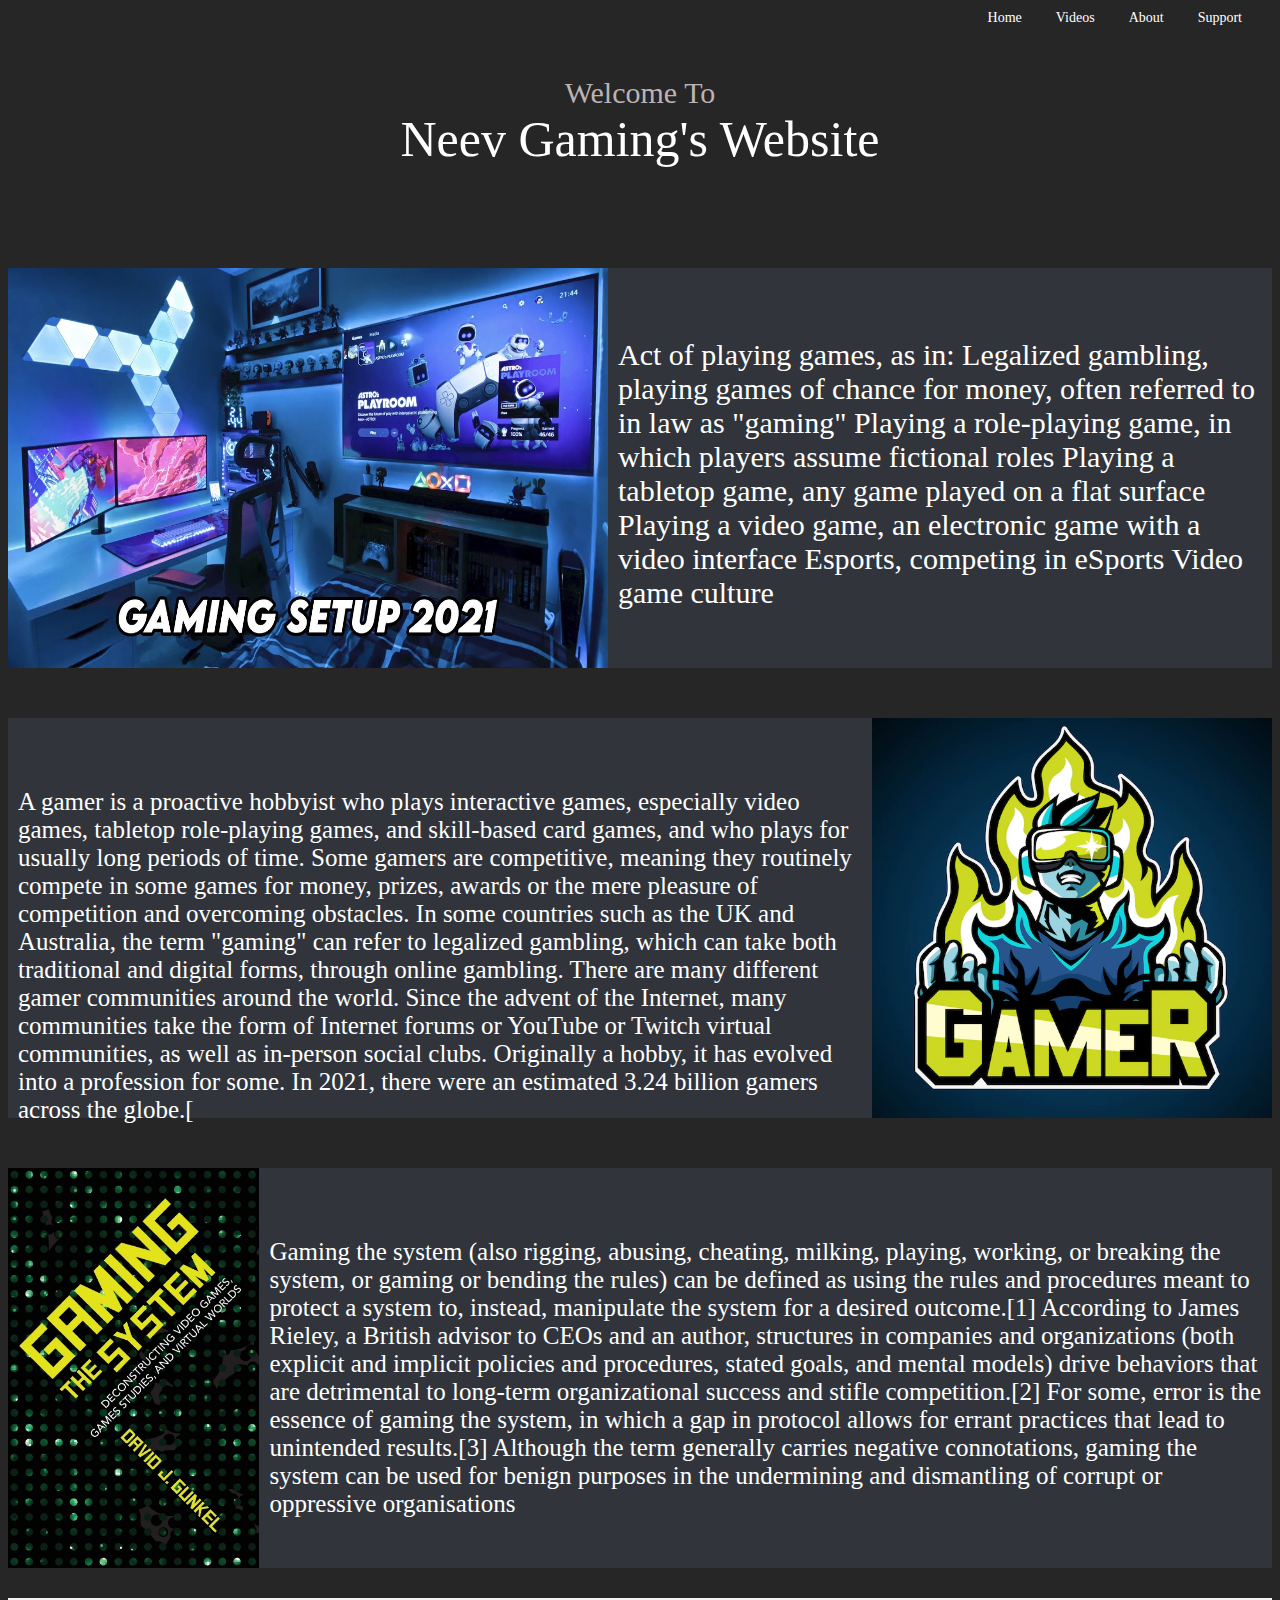
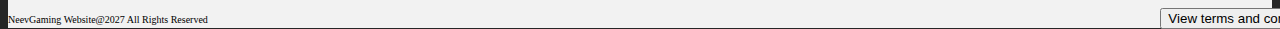
<file: Index.html>
<html>
    <title>NeevGaming</title>
    <body bgcolor="#262626">
       <head>
            <link rel="stylesheet" href="style.css">
          </head>
          
          <nav><ul class="head">
            <a href="index.html" class="a"><li class="list1">Home</li></a>
            <a href="videos.html" class="a"><li class="list1">Videos</li></a>
            <a href="About.html" class="a"><li class="list1">About</li></a>
            <a href="support.html" class="a"><li class="list1">Support</li></a>
          </ul></nav>

         <a id="show"  ><div  class="container1">
            <div class="bar1" style="background-color: white;"></div>
            <div class="bar2" style="background-color: white;"></div>
            <div class="bar3" style="background-color: white;"></div></div>
             </a>

             <dialog class="test" id="myFirstDialog"    >  
              <a class="button" href=""><dialog open style="width: 295px;">Home</dialog></a>
              <a class="button" href="videos.html"><dialog open style="width: 295px; transform: translateY(50px);">Videos</dialog></a>
              <a class="button" href="About.html"><dialog open style="width: 295px; transform: translateY(100px);">About</dialog></a>
              <a class="button" href="support.html"><dialog open style="width: 295px; transform: translateY(150px);">Support</dialog></a>
              <a   id="hide" href=""><dialog class="close"  open style="transform: translateY(500px);" >X</dialog></a>
              </dialog> 
         
              <script type="text/JavaScript">  
            (function() {    
                var dialog = document.getElementById('myFirstDialog');    
                document.getElementById('show').onclick = function() {    
                    dialog.show();    
                };    
                document.getElementById('hide').onclick = function() {    
                    dialog.close();    
                };    
            })();   
              </script>  
          
          <div id="welcometo" class="animation2">
          <p style="color: BCB4B4; margin-top: 50px;font: bold; font-size: 30px; ;">Welcome To</p>
          </div>

          <div id = "Neevgaming"class="animation1">
          <p> Neev Gaming's Website </p>
          </div>
          

          <div class="section1">
            <img src="setup.jpg" width="600px" height="400px" class="img">
            <span class="section1-t">Act of playing games, as in:
            Legalized gambling, playing games of chance for money, often referred to in law as "gaming"
            Playing a role-playing game, in which players assume fictional roles
            Playing a tabletop game, any game played on a flat surface
            Playing a video game, an electronic game with a video interface
            Esports, competing in eSports
            Video game culture
            </span>
            </div>

            <div class="section1" style="margin-top:50px ;">
              <span class="section2-t">A gamer is a proactive hobbyist who plays interactive games, especially video games, tabletop role-playing games, and skill-based card games, and who plays for usually long periods of time. Some gamers are competitive, meaning they routinely compete in some games for money, prizes, awards or the mere pleasure of competition and overcoming obstacles. In some countries such as the UK and Australia, the term "gaming" can refer to legalized gambling, which can take both traditional and digital forms, through online gambling. There are many different gamer communities around the world. Since the advent of the Internet, many communities take the form of Internet forums or YouTube or Twitch virtual communities, as well as in-person social clubs. Originally a hobby, it has evolved into a profession for some. In 2021, there were an estimated 3.24 billion gamers across the globe.[
              </span>
              <img src="games.webp" width="600px" height="400px" class="img2" >
              </div>

              <div class="section1" style="margin-top:50px ;">
                <img src="system.jpg" width="600px" height="400px" class="img2" >
              <span class="section3-t">Gaming the system (also rigging, abusing, cheating, milking, playing, working, or breaking the system, or gaming or bending the rules) can be defined as using the rules and procedures meant to protect a system to, instead, manipulate the system for a desired outcome.[1]

                According to James Rieley, a British advisor to CEOs and an author, structures in companies and organizations (both explicit and implicit policies and procedures, stated goals, and mental models) drive behaviors that are detrimental to long-term organizational success and stifle competition.[2] For some, error is the essence of gaming the system, in which a gap in protocol allows for errant practices that lead to unintended results.[3]
                
                Although the term generally carries negative connotations, gaming the system can be used for benign purposes in the undermining and dismantling of corrupt or oppressive organisations
              </span>
              
              </div>

          <div id="footer" class="footer">
           NeevGaming Website@2027 All Rights Reserved
           <a href=""><button class="terms">View terms and conditions</button></a>
          </div>
         <meta content="width=device-width, initial-scale=1" name="viewport" />
    </body>
</html>
</file>
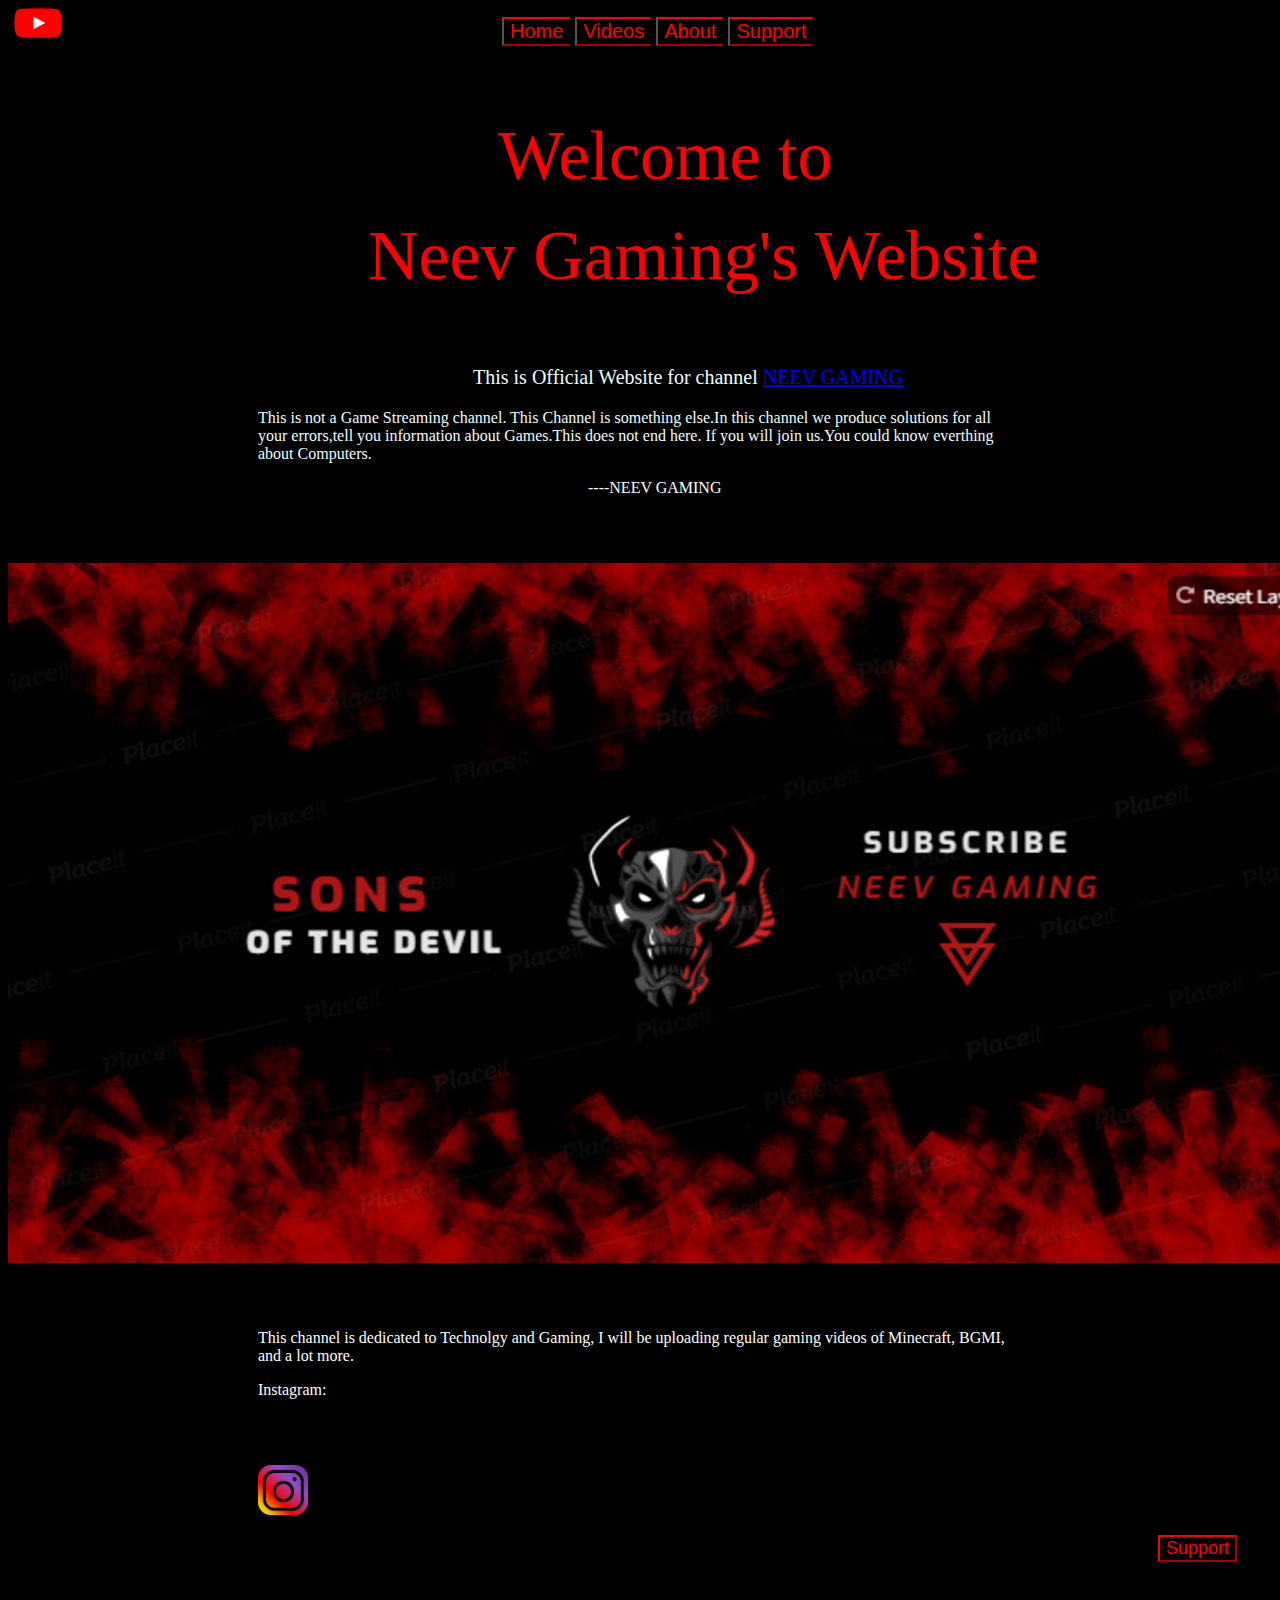
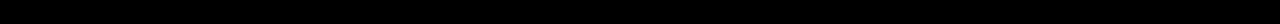
<file: Neev Gaming Site.html>
<html>
    <title>Neev Gaming</title>
    <body bgcolor="black">
      <a href="https://www.youtube.com/channel/UCeqjHQM9ybkZzG_JtPv9NrQ/videos"><img src="YouTube-Emblem.png" height="30" width="60" ></a> 
      <a href=""><button type="menu" style="margin-left: 430px; background-color: black; color: red; font-size: 20px; border-bottom-color: red; border-top-color: red ;">Home</button></a>
      <a href="https://www.youtube.com/channel/UCeqjHQM9ybkZzG_JtPv9NrQ/videos"><button type="menu" style="background-color: black; color: red; font-size: 20px; border-bottom-color: red; border-top-color: red ;">Videos</button></a>
      <a href="About.html"><button type="menu" style="background-color: black; color: red; font-size: 20px; border-bottom-color: red; border-top-color: red ;">About</button></a>
      <a href="Support.html"><button type="menu" style="background-color: black; color: red; font-size: 20px; border-bottom-color: red; border-top-color: red ;">Support</button></a>
        <p style="font-size: 70; padding-left: 490; color: red;  ">Welcome to</p>
        <p style="font-size: 70; padding-left: 360; color: red ; transform: translateY(-50px); ">Neev Gaming's Website</p>
        <p style="font-size: 20; padding-left: 465; color: azure; transform: translateY(-50px);">This is Official Website for channel <a  href="https://www.youtube.com/channel/UCeqjHQM9ybkZzG_JtPv9NrQ/videos">NEEV GAMING</a></p> 
        <p style=" padding-left: 250 ; color: azure; padding-right: 250; transform: translateY(-50px);">This is not a Game Streaming channel. This Channel is something else.In this channel we produce solutions for all your errors,tell you 
                                       information about Games.This does not end here. If you will join us.You could know everthing about Computers.
                                     </p>
                                     <p style="color: white; background-color: black; padding-left: 580; transform: translateY(-50px);" >----NEEV GAMING</p>
                                    
                                     <img style="padding-top: 50; transform: translateY(-50px);" src="banner.jpg" width="1340" height="700">
        <p style="color: white; padding-left: 250; padding-right: 250; padding-top: 50; transform: translateY(-50px);">This channel is dedicated to Technolgy and Gaming, I will be uploading regular gaming videos of Minecraft, BGMI, and a lot more.
        </p>
        
        <p style="color: white; padding-left: 250; transform: translateY(-50px);">
            Instagram: </p><a href="https://www.instagram.com/neev_ahuja_10/" style="padding-left: 250; transform: translateY(-50px);"><img src="insta.png"  height="50" width="50"></a>
            <p style="padding-left: 650;"><a href="Support.html"><button  type="button" style="color:red ; margin-left: 500px;  background-color: black; font-size: large; border-color: red;  ;" >Support</button></a></p>
            <p style="padding-left: 1300;"><a><img width="30" height="30" src="logo.jpg"></a></p>
    </body> 

</html>
</file>
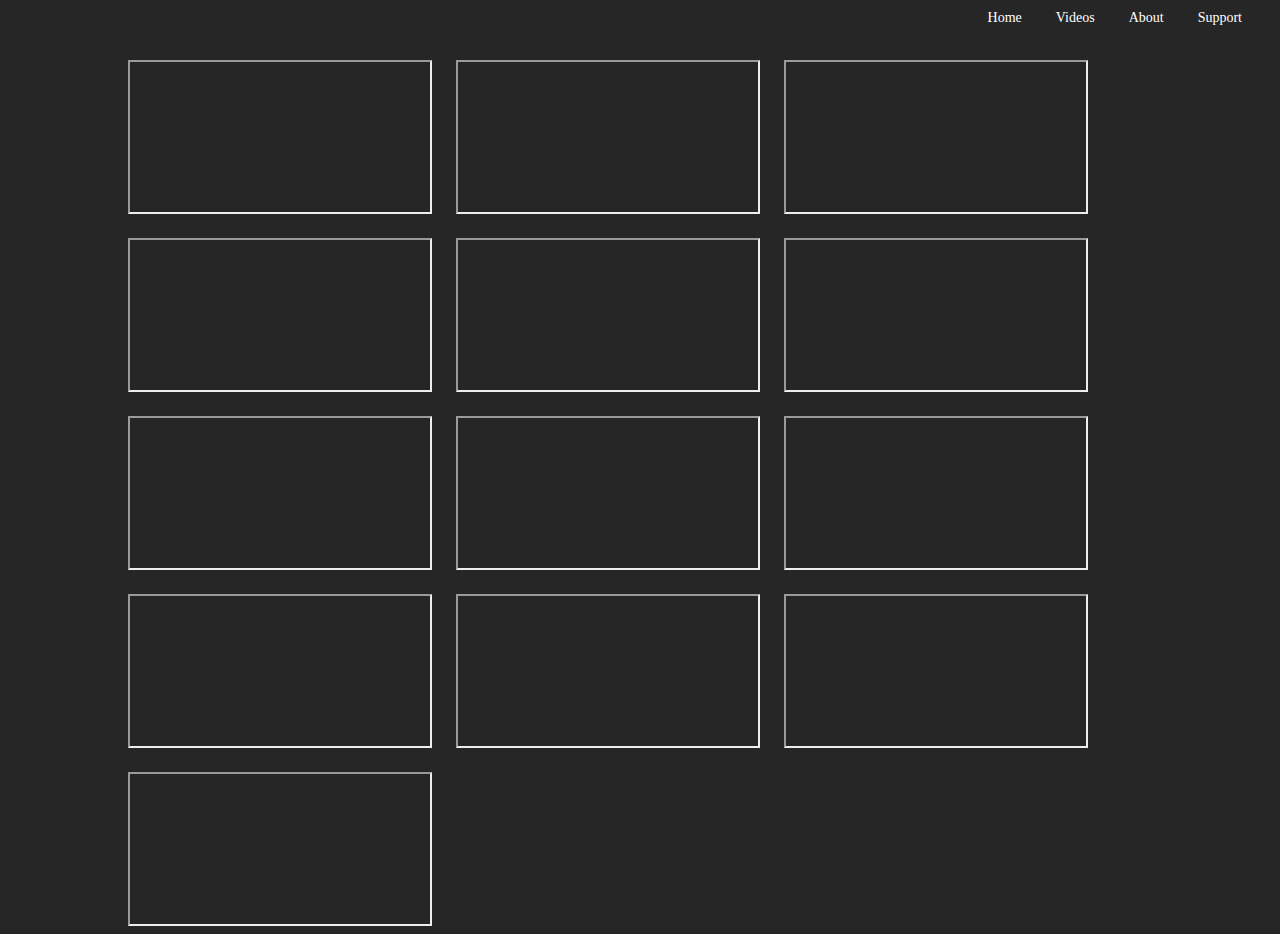
<file: Videos.html>
<html>
    <title>Neev Gaming Videos</title>
    <body bgcolor="#262626">
        <head>
            <link rel="stylesheet" href="style.css">
          </head>
          <nav><ul class="head">
            <a href="Index.html" class="a"><li class="list1">Home</li></a>
            <a href="" class="a"><li class="list1">Videos</li></a>
            <a href="About.html" class="a"><li class="list1">About</li></a>
            <a href="Support.html" class="a"><li class="list1">Support</li></a>
          </ul></nav>
          
            <br>
            <iframe src="https://www.youtube.com/embed/jRclGSe_HiQ" class="video1"></iframe>
            <iframe src="https://www.youtube.com/embed/T2-Oteo_nB8"  class="video2" ></iframe>
            <iframe src="https://www.youtube.com/embed/oszIFMJMIis"   class="video3" ></iframe><br>
            <iframe src="https://www.youtube.com/embed/dB_KTV7ApCE"  class="video1" style = "margin-top: 20px;"></iframe>
            <iframe src="https://www.youtube.com/embed/_yR8MAfuyz4" class="video2"></iframe>
            <iframe src="https://www.youtube.com/embed/_l5drKgzgJc&t=65s"  class="video3"></iframe><br>
            <iframe src="https://www.youtube.com/embed/EgqFxuXugU0" class="video1" style="margin-top: 20px;"></iframe>
            <iframe src="https://www.youtube.com/embed/iysgbapT0y8" class="video2"></iframe>
            <iframe src="https://www.youtube.com/embed/qfJyV0TlS84"  class="video3"></iframe><br>
            <iframe src="https://www.youtube.com/embed/S7H2YhkpmFw" class="video1" style="margin-top: 20px;"></iframe>
            <iframe src="https://www.youtube.com/embed/AMQswt9sYdU" class="video2"></iframe>
            <iframe src="https://www.youtube.com/embed/gZh7DviVxBM&t=16s" class="video3"></iframe><br>
            <iframe src="https://www.youtube.com/embed/rTXh0CqEO_c"  class="video1" style="margin-top: 20px;"></iframe>

            <meta content="width=device-width, initial-scale=1" name="viewport" />
    </body>
</html>
</file>
<file: style.css>
@keyframes fadeAndScale {
    0% {
        opacity: 0;
        transform: scale3d(.75,.75,1);
    }
    70% {
        opacity: 0;
        transform: scale3d(.75,.75,1);
    }
    100% {
        opacity: 1;
        transform: scale3d(1,1,1);
    }
 }
 .animation1 {
     font-size: 50px; 
    transform: translateY(-50px);
    animation-name: fadeAndScale;
    animation-duration: 0.3s;
    color:FFFFFF; 
    text-align: center;
    align-items: center;
  }
  .animation2 {
    animation-name: fadeAndScale;
    animation-duration: 0.1s;
    text-align: center;
    align-items: center;  
  }
  @keyframes New 
  {
    0% 
    {
      opacity: 0;
    }
    10%
    {
      opacity: 0.1;
    }
    20%
    {
      opacity: 0.2;
    }
    30%
    {
      opacity: 0.3;
    }
    40%
    {
      opacity: 0.4;
    }
    50%
    {
      opacity: 0.5;
    }
    60%
    {
      opacity: 0.6;
    }
    70%
    {
      opacity: 0.7;
    }
    80%
    {
      opacity: 0.8;
    }
    90%
    {
      opacity: 0.9;
    }
    100%
    {
      opacity: 1;
    }
  }
  .test {
    animation-name: New;
    animation-duration: 0.3s;
    background-color:#262626;
    border:1px dotted black; 
    width: 300px; 
    height: 570px;
    transform: translateX(-510px);
  }
  .test2
  {
    animation-name: New;
    animation-duration: 0.3s;
    background-color:#262626;
    border:1px dotted black; 
    width: 300px; 
    height: 570px;
    transform: translateX(-510px);
    display: none;
  }
  .menu_img 
  {
    padding-left: 1300px;
  }

  .container1 {
    display: none;
    cursor: pointer;
  
  }
  
  .bar1, .bar2, .bar3 {
    width: 35px;
    height: 5px;
    background-color: #333;
    margin: 6px 0;
    transition: 0.4s;
  }
  .button
  {
    background-color: white;
    
  }
  .button2
  {
    background-color: white;
    transform: translateX(650px);
  }
  .close
  {
    color: white;
    background-color: #262626;
  }
  .aboutme
  {
    animation-name: fadeAndScale;
    animation-duration: 0.2s;
    font-size: 80px;
    color : #D3D3D3;
    text-align: center;
    align-items: center;
  }
  .aboutmepara
  {
    animation-name: fadeAndScale;
    animation-duration: 0.4s;
    color: white; 
    font-size: 30px;
    text-align: center;
    align-items: center;
  }
  
  
input[type=text], select, textarea {
  width: 100%; /* Full width */
  padding: 12px; /* Some padding */ 
  border: 1px solid #ccc; /* Gray border */
  border-radius: 4px; /* Rounded borders */
  box-sizing: border-box; /* Make sure that padding and width stays in place */
  margin-top: 6px; /* Add a top margin */
  margin-bottom: 16px; /* Bottom margin */
  resize: vertical /* Allow the user to vertically resize the textarea (not horizontally) */
}

/* Style the submit button with a specific background color etc */
input[type=submit] {
  background-color: #04AA6D;
  color: white;
  padding: 12px 20px;
  border: none;
  border-radius: 4px;
  cursor: pointer;
}

/* When moving the mouse over the submit button, add a darker green color */
input[type=submit]:hover {
  background-color: #45a049;
}

/* Add a background color and some padding around the form */
.container {
  border-radius: 5px;
  background-color: #f2f2f2;
  padding: 20px;
}
nav
{
  flex: 1;
  text-align: right;
}
 
.list1
{
 list-style: none;
 display: inline-block;
 margin-right: 30px;
}
.a {
 text-decoration: none;
 color: #FFFF;
 font-size: 14px;

}
a:hover
{
  color: red;
}
.video1
{
  transform: translateX(120px);
  width:"320px" ;  
  height:"180px" ; 
}
.video2
{
  transform: translateX(140px);
  width:"320px" ;  
  height:"180px" ; 
}
.video3
{
  transform: translateX(160px);
  width:"320px" ;  
  height:"180px" ; 
}
.footer
{
  background-color: #f2f2f2;
  transform: translateY(30px);
  height: 20px;
  align-items: center;
  text-align: left;
  padding-top: 10px;
  font-size: 10px;
}
.terms
{
  text-align: center;
  transform: translateX(950px);
}
.section1
{
  background-color: #31353B;
  height: 400px;
  display: flex;
}
.section1-t
{
  color: white;
  margin-left: 10px ;
  font-size: 30px;
  margin-top: 70px ;
}
.section2-t
{
  color: white;
  margin-left: 10px ;
  font-size: 25px;
  margin-top: 70px ;
  text-align: left;
}
.section3-t
{
  color: white;
  margin-left: 10px ;
  font-size: 25px;
  margin-top: 70px ;
  text-align: left;
}
.img
{
  width:"600px";
  height:"400px"; 
}




@media only screen and (max-width: 700px){

  .test
  {
    animation-name: New;
    animation-duration: 0.3s;
    background-color:#262626;
    border:1px dotted black; 
    width: 300px; 
    height: 570px;
    transform: translateX(-20px);
    
  }
  .aboutme
  {
    font-size: 50px;
  }
  .aboutmepara
  {
    font-size: 20px;
  }
  .button2
  {
    background-color: white;
    transform: translateX(10px);
  }
  .video1
  {
    transform: translate(30px);
    width:"320px" ;  
    height:"180px" ; 
    margin-top: 20px;
  }
  .video2
  {
    transform: translate(30px);
    width:"320px" ;  
    height:"180px" ; 
    margin-top: 20px;
  }
  .video3
  {
    transform: translate(30px);
    width:"320px" ;  
    height:"180px" ; 
    margin-top: 20px;
  }
  nav
  {
    flex: 1;
    text-align: right;
    display: none;
  }
  .container1 {
    display: inline-block;
    cursor: pointer;
    display: non;
  }
  .section1
{
  background-color: #31353B;
  height: 200px;
  width: 512;
  display: flex;
  display: none;

}
.section1-t
{
  color: white;
  font-size: 10px;
}
.section2-t
{
  color: white;
  margin-left: 10px ;
  font-size: 25px;
  margin-top: 70px ;
  text-align: left;
}
.section3-t
{
  color: white;
  margin-left: 10px ;
  font-size: 25px;
  margin-top: 70px ;
  text-align: left;
}
.img
{
  width:"400px";
  height:"400px"; 
}
.footer{
  display: none;
}

 
}
</file>
